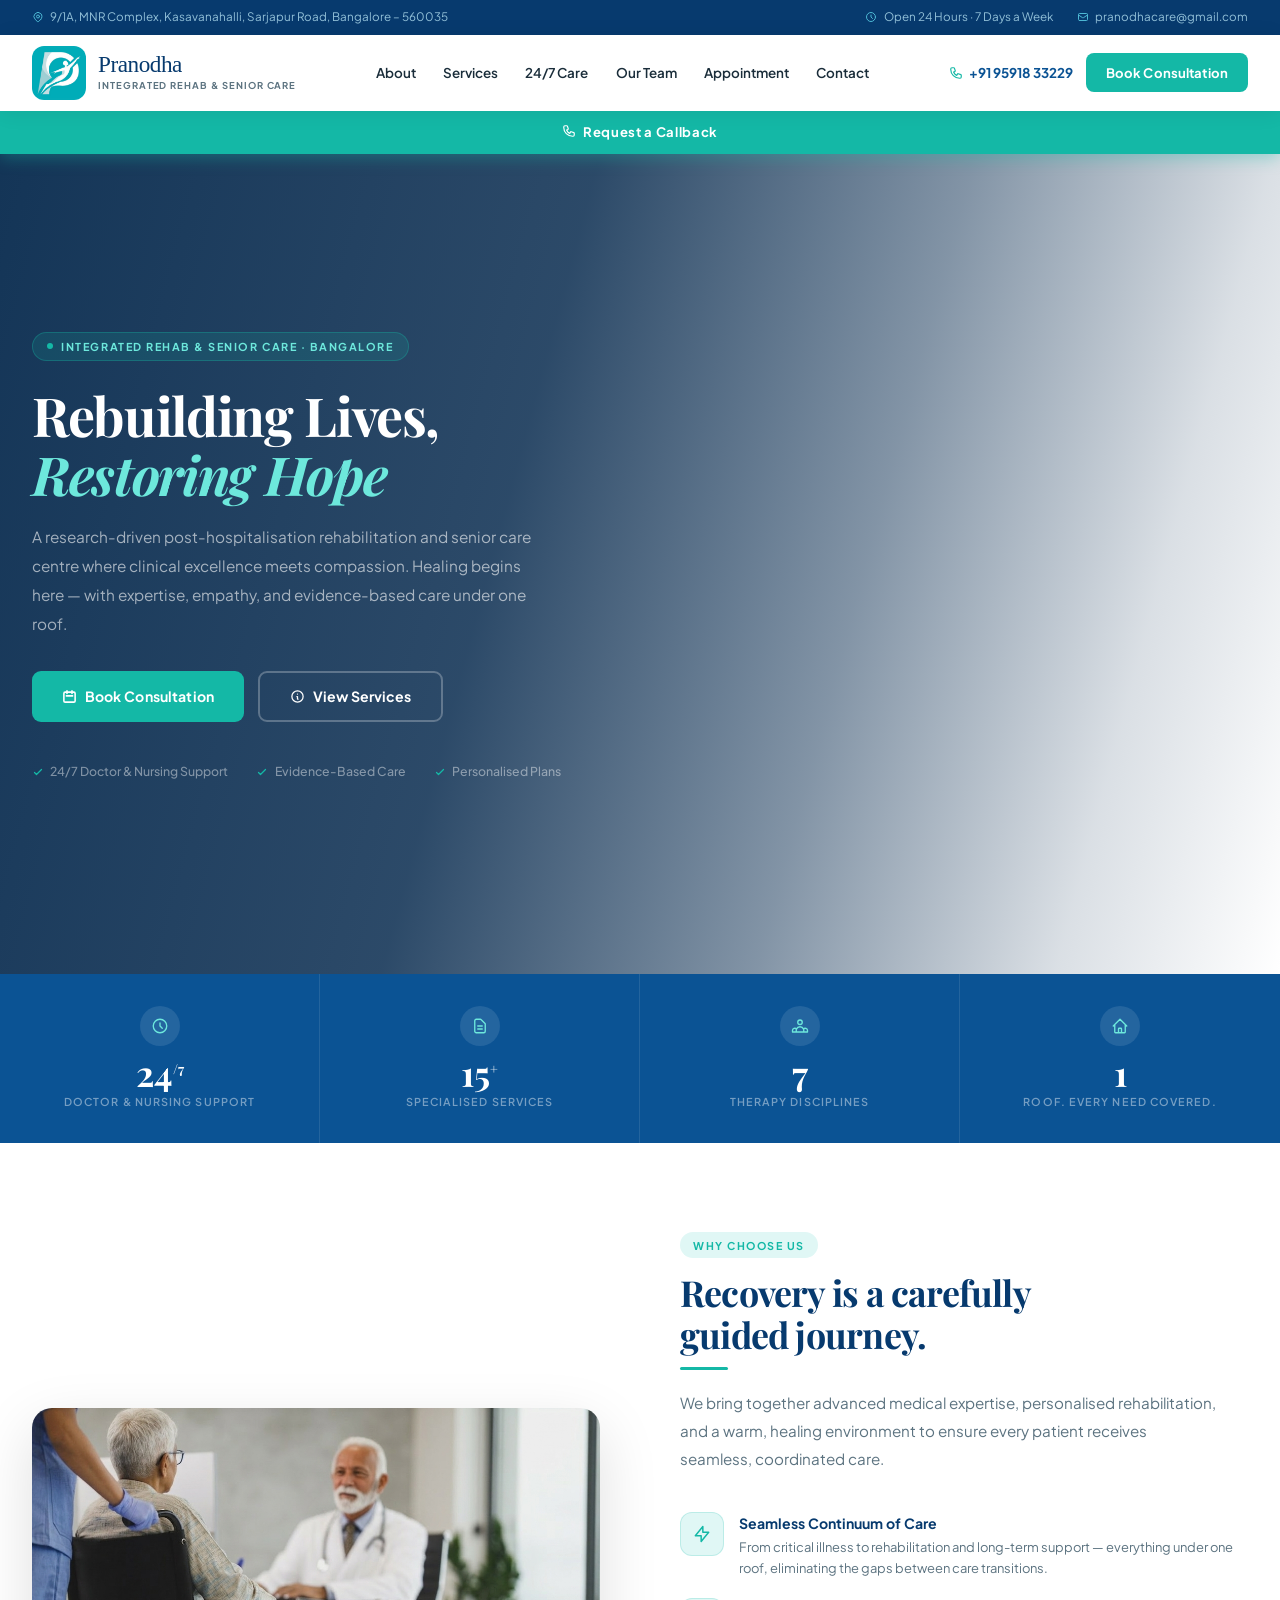
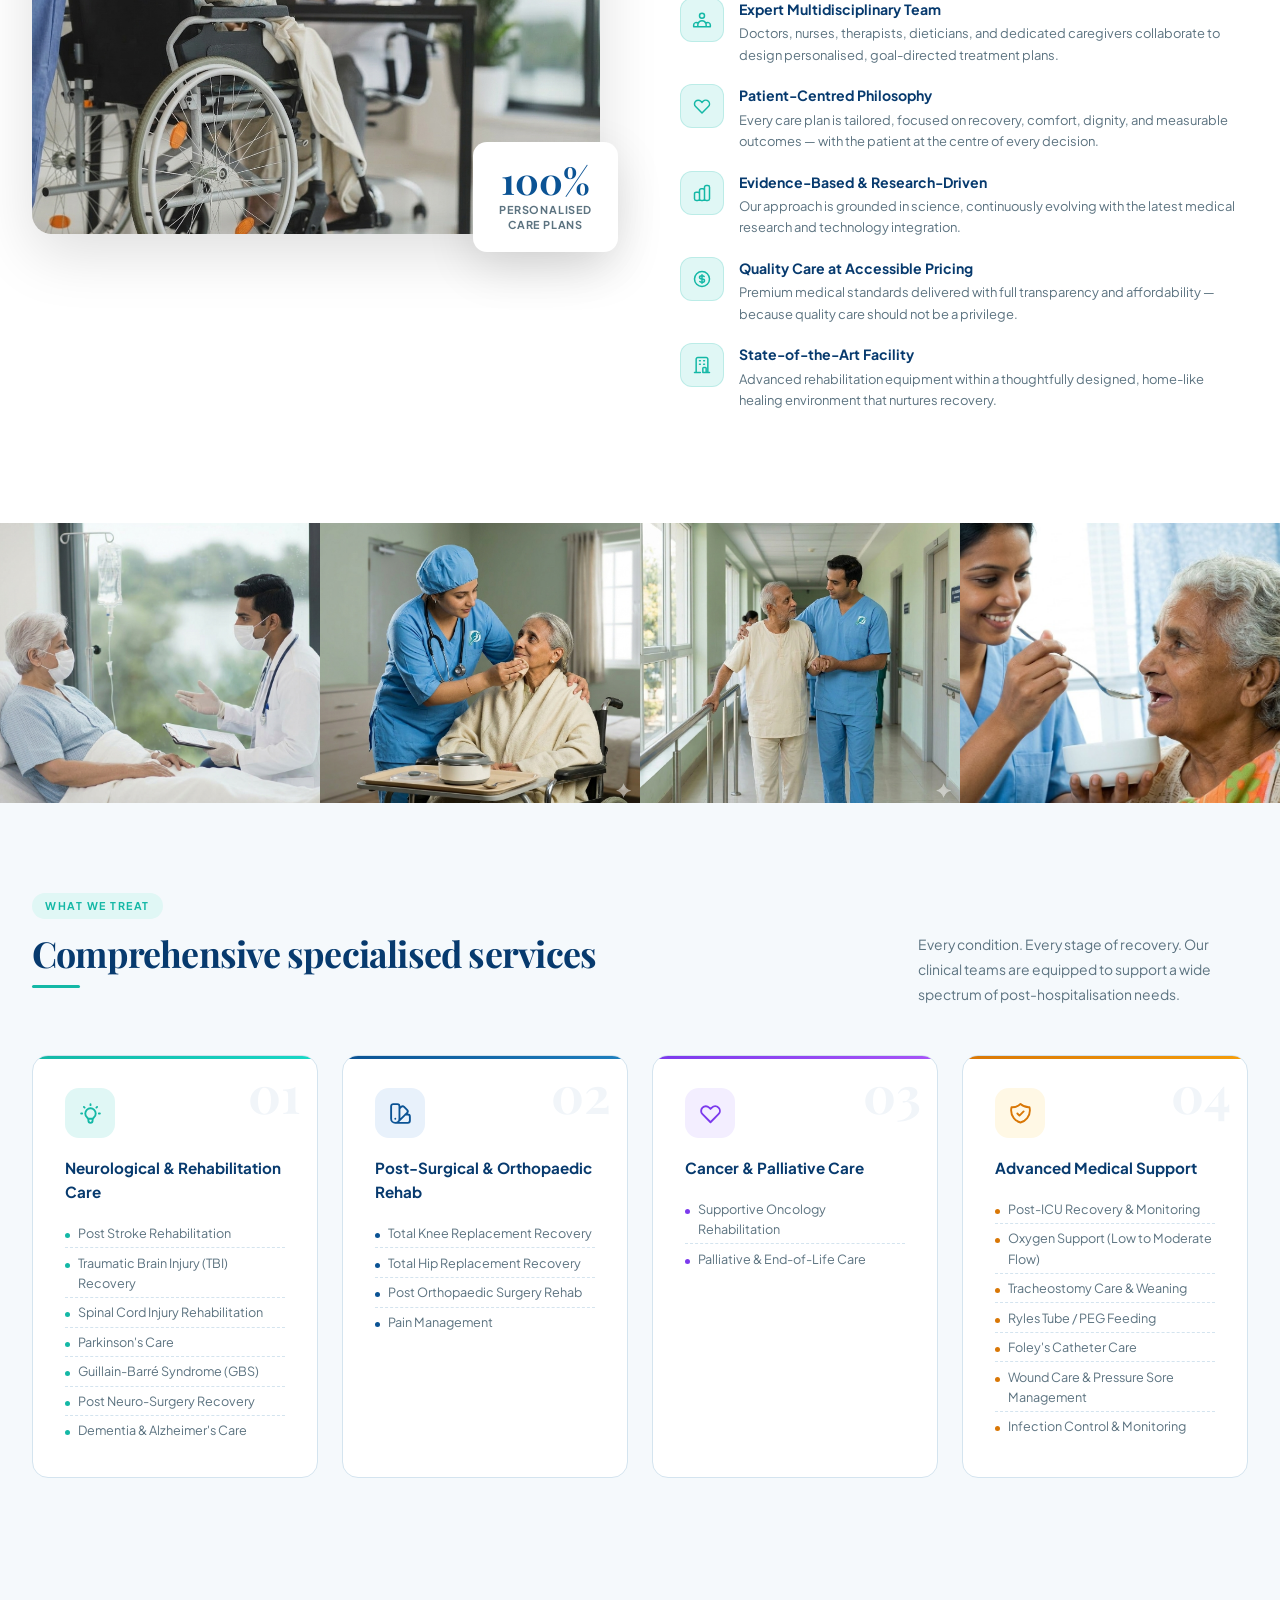
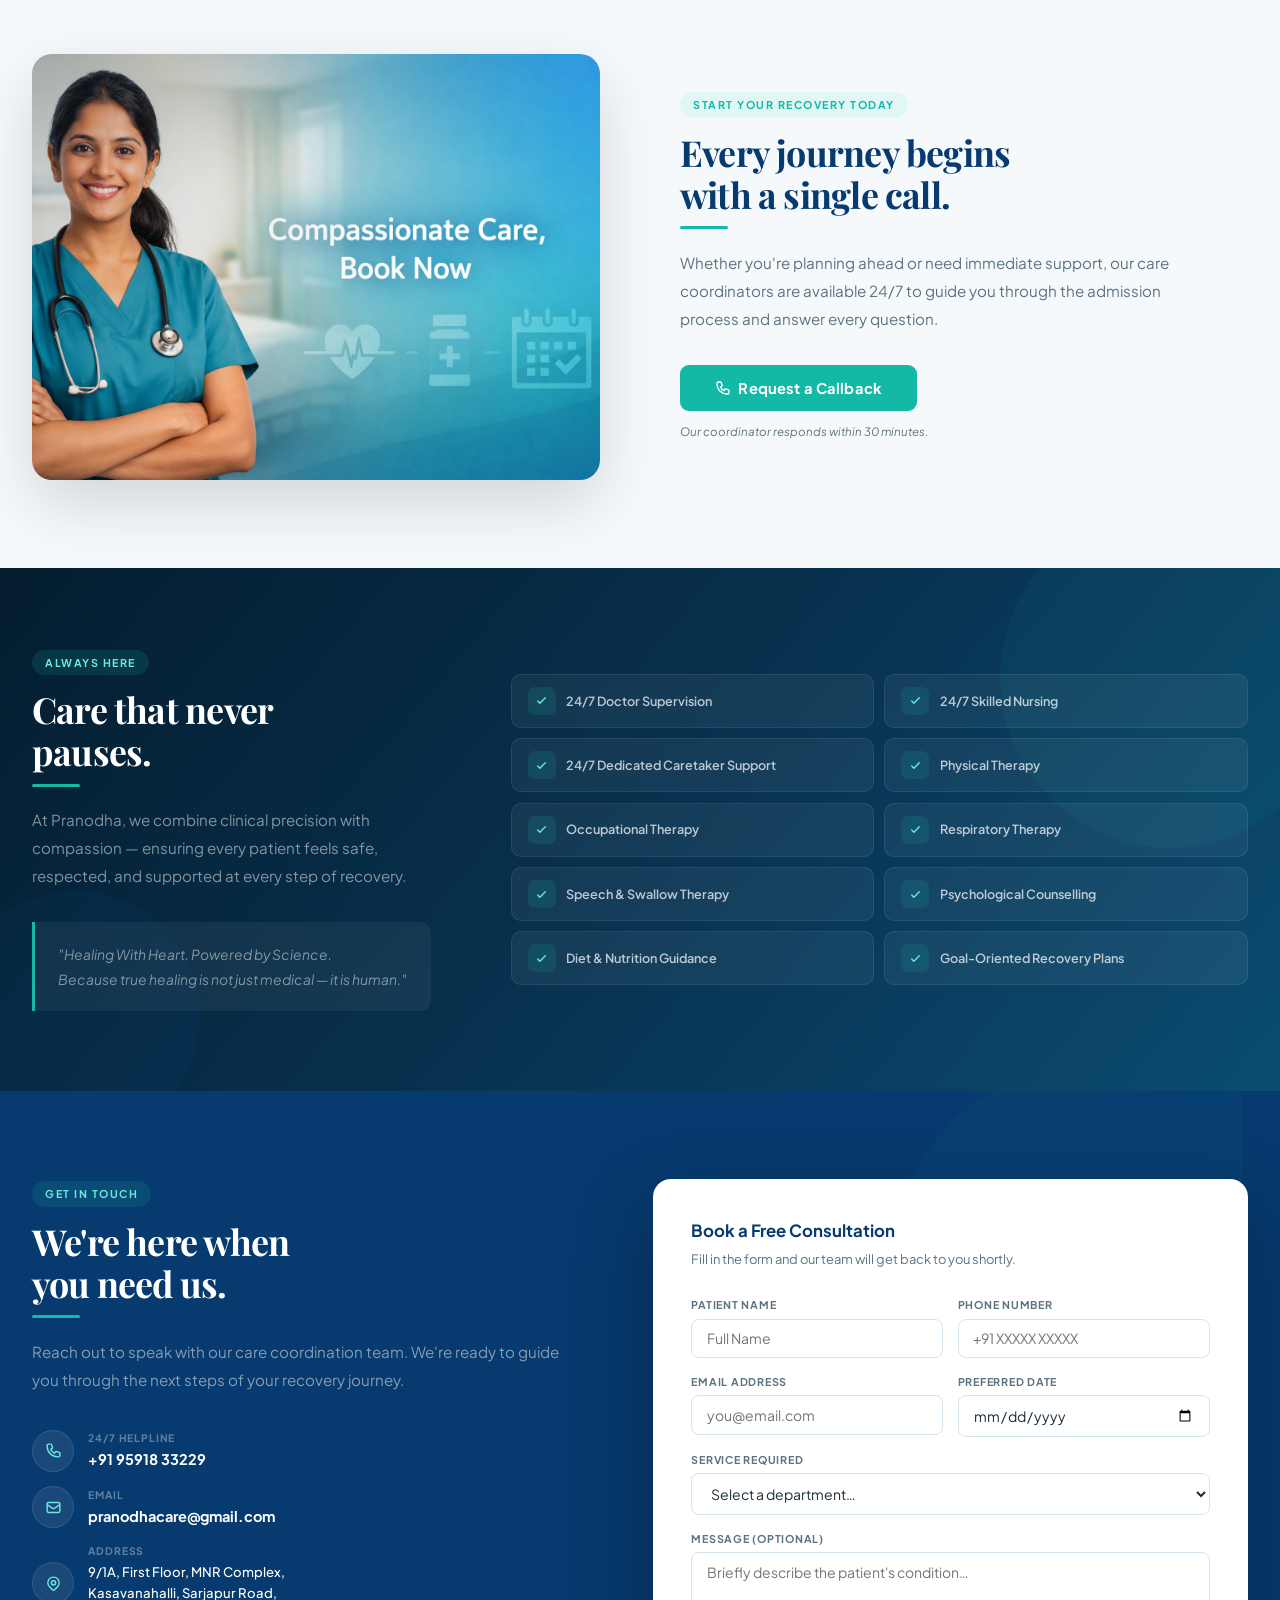
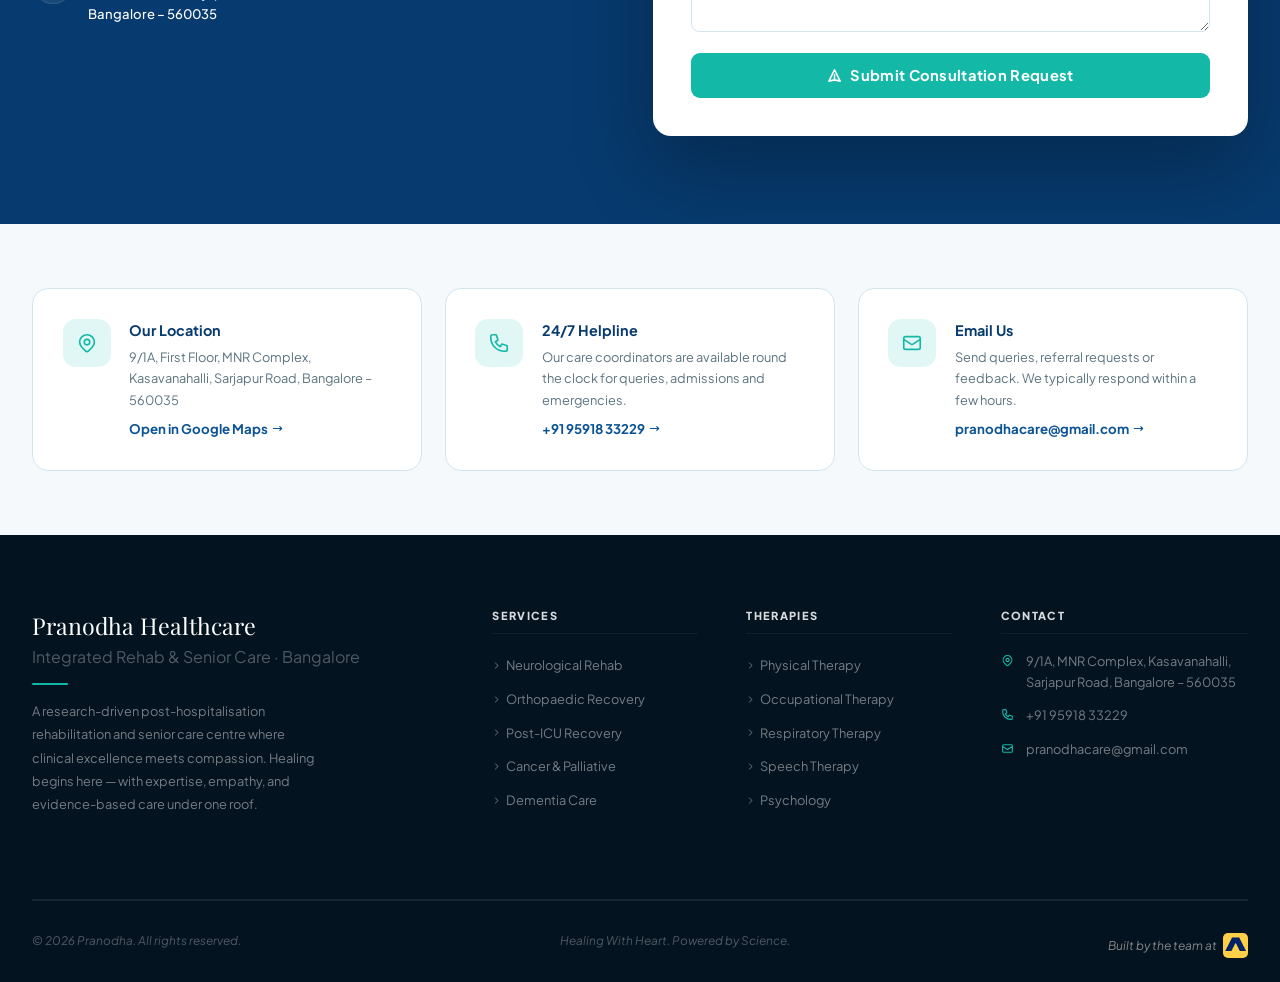
<file: index.html>
<!DOCTYPE html>
<html lang="en">
<head>
<meta charset="UTF-8"/>
<meta name="viewport" content="width=device-width,initial-scale=1.0"/>
<title>Pranodha Healthcare – Rebuilding Lives, Restoring Hope</title>
<link rel="preconnect" href="https://fonts.googleapis.com"/>
<link href="https://fonts.googleapis.com/css2?family=Plus+Jakarta+Sans:wght@300;400;500;600;700;800&family=Playfair+Display:ital,wght@0,600;0,700;1,600;1,700&display=swap" rel="stylesheet"/>
<link rel="stylesheet" href="style.css">
  <link rel="icon" type="image/png" sizes="48x48" href="favicon-48x48.png">
</head>
<body>

<!-- ══ TOP BAR ══════════════════════════════════════ -->
<div class="topbar">
  <div class="tb-inner">
    <div class="tb-left">
      <div class="tb-item">
        <svg fill="none" viewBox="0 0 24 24" stroke="currentColor" stroke-width="2"><path stroke-linecap="round" stroke-linejoin="round" d="M17.657 16.657L13.414 20.9a1.998 1.998 0 01-2.827 0l-4.244-4.243a8 8 0 1111.314 0z"/><path stroke-linecap="round" stroke-linejoin="round" d="M15 11a3 3 0 11-6 0 3 3 0 016 0z"/></svg>
        9/1A, MNR Complex, Kasavanahalli, Sarjapur Road, Bangalore – 560035
      </div>
    </div>
    <div class="tb-right">
      <div class="tb-item">
        <svg fill="none" viewBox="0 0 24 24" stroke="currentColor" stroke-width="2"><path stroke-linecap="round" stroke-linejoin="round" d="M12 8v4l3 3m6-3a9 9 0 11-18 0 9 9 0 0118 0z"/></svg>
        Open 24 Hours · 7 Days a Week
      </div>
      <div class="tb-item">
        <svg fill="none" viewBox="0 0 24 24" stroke="currentColor" stroke-width="2"><path stroke-linecap="round" stroke-linejoin="round" d="M3 8l7.89 5.26a2 2 0 002.22 0L21 8M5 19h14a2 2 0 002-2V7a2 2 0 00-2-2H5a2 2 0 00-2 2v10a2 2 0 002 2z"/></svg>
        <a href="mailto:pranodhacare@gmail.com">pranodhacare@gmail.com</a>
      </div>
    </div>
  </div>
</div>

<!-- ══ NAVBAR ═══════════════════════════════════════ -->
<nav class="navbar">
  <div class="nav-inner">
    <div class="logo">
    <div class="logo-icon">
  <img src="./logo.png" alt="Pranodha Logo" style="width:54px;height:54px;border-radius: 12px;"/>
</div>
      <div>
<div class="logo-name" style="font-family: 'The Seasons', serif;">Pranodha</div>        <div class="logo-sub" >Integrated Rehab &amp; Senior Care</div>
      </div>
    </div>
    <div class="nav-links">
      <a href="#why">About</a>
      <a href="#services">Services</a>
      <a href="#care">24/7 Care</a>
      <a href="#team">Our Team</a>
      <a href="#appointment">Appointment</a>
      <a href="#contact">Contact</a>
    </div>
    <div class="nav-right">
      <div class="nav-tel">
        <svg fill="none" viewBox="0 0 24 24" stroke="currentColor" stroke-width="2"><path stroke-linecap="round" stroke-linejoin="round" d="M3 5a2 2 0 012-2h3.28a1 1 0 01.948.684l1.498 4.493a1 1 0 01-.502 1.21l-2.257 1.13a11.042 11.042 0 005.516 5.516l1.13-2.257a1 1 0 011.21-.502l4.493 1.498a1 1 0 01.684.949V19a2 2 0 01-2 2h-1C9.716 21 3 14.284 3 6V5z"/></svg>
        <a href="tel:+919591833229">+91 95918 33229</a>
      </div>
      <a href="#appointment" class="btn-nav">Book Consultation</a>
    </div>
    <button class="burger" onclick="document.getElementById('mob').classList.toggle('open')" aria-label="Menu">
      <span></span><span></span><span></span>
    </button>
  </div>
  <div class="mob-nav" id="mob">
    <a href="#why">About</a>
    <a href="#services">Services</a>
    <a href="#care">24/7 Care</a>
    <a href="#team">Our Team</a>
    <a href="#appointment">Appointment</a>
    <a href="#contact">Contact</a>
    <a href="tel:+919591833229">📞 +91 95918 33229</a>
  </div>
</nav>

<div class="cb-btn-sticky">
  <button onclick="document.getElementById('cbPopup').classList.toggle('open')">
    <svg fill="none" viewBox="0 0 24 24" stroke="currentColor" stroke-width="2"><path stroke-linecap="round" stroke-linejoin="round" d="M3 5a2 2 0 012-2h3.28a1 1 0 01.948.684l1.498 4.493a1 1 0 01-.502 1.21l-2.257 1.13a11.042 11.042 0 005.516 5.516l1.13-2.257a1 1 0 011.21-.502l4.493 1.498a1 1 0 01.684.949V19a2 2 0 01-2 2h-1C9.716 21 3 14.284 3 6V5z"/></svg>
    Request a Callback
  </button>
</div>

<div class="cb-popup" id="cbPopup">
  <div class="cb-popup-inner">
    <input type="text" placeholder="Your Name"/>
    <input type="tel" placeholder="+91 XXXXX XXXXX"/>
    <select>
      <option value="" disabled selected>Select Service…</option>
      <option>Post-Stroke Rehabilitation</option>
      <option>TBI / Brain Injury Recovery</option>
      <option>Orthopaedic Rehabilitation</option>
      <option>Post-ICU Recovery</option>
      <option>Dementia / Alzheimer's Care</option>
      <option>Palliative &amp; Senior Care</option>
      <option>Other</option>
    </select>
    <button>Get Callback →</button>
    <p class="cb-note-pop">Our coordinator responds within 30 minutes.</p>
  </div>
</div>

<!-- ══ HERO ══════════════════════════════════════════ -->
<section class="hero">
  <div class="hero-bg">
    <!-- <video autoplay muted loop playsinline>
      <source src="./hero1.mp4" type="video/mp4"/>
    </video> -->
    <video id="heroVideo" autoplay muted loop playsinline webkit-playsinline preload="auto">
  <source src="./hero1.mp4" type="video/mp4"/>
</video>

  </div>
  <div class="hero-layout">
    <div>
      <div class="hero-badge"><span class="badge-dot"></span>Integrated Rehab &amp; Senior Care · Bangalore</div>
      <h1>Rebuilding Lives,<br><em>Restoring Hope</em></h1>
      <p class="hero-desc">A research-driven post-hospitalisation rehabilitation and senior care centre where clinical excellence meets compassion. Healing begins here — with expertise, empathy, and evidence-based care under one roof.</p>
      <div class="hero-btns">
        <a href="#appointment" class="btn-teal">
          <svg fill="none" viewBox="0 0 24 24" stroke="currentColor" stroke-width="2.5"><path stroke-linecap="round" stroke-linejoin="round" d="M8 7V3m8 4V3m-9 8h10M5 21h14a2 2 0 002-2V7a2 2 0 00-2-2H5a2 2 0 00-2 2v12a2 2 0 002 2z"/></svg>
          Book Consultation
        </a>
        <a href="#services" class="btn-ghost">
          <svg fill="none" viewBox="0 0 24 24" stroke="currentColor" stroke-width="2"><path stroke-linecap="round" stroke-linejoin="round" d="M13 16h-1v-4h-1m1-4h.01M21 12a9 9 0 11-18 0 9 9 0 0118 0z"/></svg>
          View Services
        </a>
      </div>
      <div class="hero-trust">
        <div class="trust-item"><svg fill="none" viewBox="0 0 24 24" stroke="currentColor" stroke-width="2.5"><path stroke-linecap="round" stroke-linejoin="round" d="M5 13l4 4L19 7"/></svg>24/7 Doctor &amp; Nursing Support</div>
        <div class="trust-item"><svg fill="none" viewBox="0 0 24 24" stroke="currentColor" stroke-width="2.5"><path stroke-linecap="round" stroke-linejoin="round" d="M5 13l4 4L19 7"/></svg>Evidence-Based Care</div>
        <div class="trust-item"><svg fill="none" viewBox="0 0 24 24" stroke="currentColor" stroke-width="2.5"><path stroke-linecap="round" stroke-linejoin="round" d="M5 13l4 4L19 7"/></svg>Personalised Plans</div>
      </div>
    </div>
  </div>
</section>

<!-- ══ STATS ══════════════════════════════════════════ -->
<div class="stats-strip">
  <div class="stats-row">
    <div class="stat-cell">
      <div class="stat-ico"><svg fill="none" viewBox="0 0 24 24" stroke="currentColor" stroke-width="1.8"><path stroke-linecap="round" stroke-linejoin="round" d="M12 8v4l3 3m6-3a9 9 0 11-18 0 9 9 0 0118 0z"/></svg></div>
      <div class="stat-num">24<sup>/7</sup></div>
      <div class="stat-lbl">Doctor &amp; Nursing Support</div>
    </div>
    <div class="stat-cell">
      <div class="stat-ico"><svg fill="none" viewBox="0 0 24 24" stroke="currentColor" stroke-width="1.8"><path stroke-linecap="round" stroke-linejoin="round" d="M9 12h6m-6 4h6m2 5H7a2 2 0 01-2-2V5a2 2 0 012-2h5.586a1 1 0 01.707.293l5.414 5.414a1 1 0 01.293.707V19a2 2 0 01-2 2z"/></svg></div>
      <div class="stat-num">15<sup>+</sup></div>
      <div class="stat-lbl">Specialised Services</div>
    </div>
    <div class="stat-cell">
      <div class="stat-ico"><svg fill="none" viewBox="0 0 24 24" stroke="currentColor" stroke-width="1.8"><path stroke-linecap="round" stroke-linejoin="round" d="M17 20h5v-2a3 3 0 00-5.356-1.857M17 20H7m10 0v-2c0-.656-.126-1.283-.356-1.857M7 20H2v-2a3 3 0 015.356-1.857M7 20v-2c0-.656.126-1.283.356-1.857m0 0a5.002 5.002 0 019.288 0M15 7a3 3 0 11-6 0 3 3 0 016 0z"/></svg></div>
      <div class="stat-num">7</div>
      <div class="stat-lbl">Therapy Disciplines</div>
    </div>
    <div class="stat-cell">
      <div class="stat-ico"><svg fill="none" viewBox="0 0 24 24" stroke="currentColor" stroke-width="1.8"><path stroke-linecap="round" stroke-linejoin="round" d="M3 12l2-2m0 0l7-7 7 7M5 10v10a1 1 0 001 1h3m10-11l2 2m-2-2v10a1 1 0 01-1 1h-3m-6 0a1 1 0 001-1v-4a1 1 0 011-1h2a1 1 0 011 1v4a1 1 0 001 1m-6 0h6"/></svg></div>
      <div class="stat-num">1</div>
      <div class="stat-lbl">Roof. Every Need Covered.</div>
    </div>
  </div>
</div>

<!-- ══ WHY PRANODHA ══════════════════════════════════ -->
<section class="sec" id="why" style="padding-bottom:7rem">
  <div class="sw">
    <div class="about-grid">
      <div class="about-photo-block">
        <!-- <div class="about-badge-tl">
          <svg fill="none" viewBox="0 0 24 24" stroke="currentColor" stroke-width="2"><path stroke-linecap="round" stroke-linejoin="round" d="M9 12l2 2 4-4m5.618-4.016A11.955 11.955 0 0112 2.944a11.955 11.955 0 01-8.618 3.04A12.02 12.02 0 003 9c0 5.591 3.824 10.29 9 11.622 5.176-1.332 9-6.03 9-11.622 0-1.042-.133-2.052-.382-3.016z"/></svg>
          <span>Evidence-Based<br>Standards</span>
        </div> -->
        <div class="about-photo-main">
          <img src="./wp.png" alt="Caregiver with elderly patient in rehabilitation"/>
        </div>
        <div class="about-badge-br">
          <div class="big">100%</div>
          <div class="sm">Personalised<br>Care Plans</div>
        </div>
      </div>
      <div>
        <span class="pill">Why Choose Us</span>
        <h2 class="sec-title">Recovery is a carefully<br>guided journey.</h2>
        <div class="underbar"></div>
        <p class="sec-lead">We bring together advanced medical expertise, personalised rehabilitation, and a warm, healing environment to ensure every patient receives seamless, coordinated care.</p>
        <div class="feats">
          <div class="feat">
            <div class="feat-ico"><svg fill="none" viewBox="0 0 24 24" stroke="currentColor" stroke-width="1.8"><path stroke-linecap="round" stroke-linejoin="round" d="M13 10V3L4 14h7v7l9-11h-7z"/></svg></div>
            <div><h4>Seamless Continuum of Care</h4><p>From critical illness to rehabilitation and long-term support — everything under one roof, eliminating the gaps between care transitions.</p></div>
          </div>
          <div class="feat">
            <div class="feat-ico"><svg fill="none" viewBox="0 0 24 24" stroke="currentColor" stroke-width="1.8"><path stroke-linecap="round" stroke-linejoin="round" d="M17 20h5v-2a3 3 0 00-5.356-1.857M17 20H7m10 0v-2c0-.656-.126-1.283-.356-1.857M7 20H2v-2a3 3 0 015.356-1.857M7 20v-2c0-.656.126-1.283.356-1.857m0 0a5.002 5.002 0 019.288 0M15 7a3 3 0 11-6 0 3 3 0 016 0z"/></svg></div>
            <div><h4>Expert Multidisciplinary Team</h4><p>Doctors, nurses, therapists, dieticians, and dedicated caregivers collaborate to design personalised, goal-directed treatment plans.</p></div>
          </div>
          <div class="feat">
            <div class="feat-ico"><svg fill="none" viewBox="0 0 24 24" stroke="currentColor" stroke-width="1.8"><path stroke-linecap="round" stroke-linejoin="round" d="M4.318 6.318a4.5 4.5 0 000 6.364L12 20.364l7.682-7.682a4.5 4.5 0 00-6.364-6.364L12 7.636l-1.318-1.318a4.5 4.5 0 00-6.364 0z"/></svg></div>
            <div><h4>Patient-Centred Philosophy</h4><p>Every care plan is tailored, focused on recovery, comfort, dignity, and measurable outcomes — with the patient at the centre of every decision.</p></div>
          </div>
          <div class="feat">
            <div class="feat-ico"><svg fill="none" viewBox="0 0 24 24" stroke="currentColor" stroke-width="1.8"><path stroke-linecap="round" stroke-linejoin="round" d="M9 19v-6a2 2 0 00-2-2H5a2 2 0 00-2 2v6a2 2 0 002 2h2a2 2 0 002-2zm0 0V9a2 2 0 012-2h2a2 2 0 012 2v10m-6 0a2 2 0 002 2h2a2 2 0 002-2m0 0V5a2 2 0 012-2h2a2 2 0 012 2v14a2 2 0 01-2 2h-2a2 2 0 01-2-2z"/></svg></div>
            <div><h4>Evidence-Based &amp; Research-Driven</h4><p>Our approach is grounded in science, continuously evolving with the latest medical research and technology integration.</p></div>
          </div>
          <div class="feat">
            <div class="feat-ico"><svg fill="none" viewBox="0 0 24 24" stroke="currentColor" stroke-width="1.8"><path stroke-linecap="round" stroke-linejoin="round" d="M12 8c-1.657 0-3 .895-3 2s1.343 2 3 2 3 .895 3 2-1.343 2-3 2m0-8c1.11 0 2.08.402 2.599 1M12 8V7m0 1v8m0 0v1m0-1c-1.11 0-2.08-.402-2.599-1M21 12a9 9 0 11-18 0 9 9 0 0118 0z"/></svg></div>
            <div><h4>Quality Care at Accessible Pricing</h4><p>Premium medical standards delivered with full transparency and affordability — because quality care should not be a privilege.</p></div>
          </div>
          <div class="feat">
            <div class="feat-ico"><svg fill="none" viewBox="0 0 24 24" stroke="currentColor" stroke-width="1.8"><path stroke-linecap="round" stroke-linejoin="round" d="M19 21V5a2 2 0 00-2-2H7a2 2 0 00-2 2v16m14 0h2m-2 0h-5m-9 0H3m2 0h5M9 7h1m-1 4h1m4-4h1m-1 4h1m-2 10v-5a1 1 0 011-1h2a1 1 0 011 1v5m-4 0h4"/></svg></div>
            <div><h4>State-of-the-Art Facility</h4><p>Advanced rehabilitation equipment within a thoughtfully designed, home-like healing environment that nurtures recovery.</p></div>
          </div>
        </div>
      </div>
    </div>
  </div>
</section>


<!-- ══ GALLERY STRIP ════════════════════════════════ -->
<div class="gallery-strip">
  <div class="gallery-row">
    <div class="gallery-cell">
      <img src="./6.png" alt="Physiotherapy gait training session"/>
      <span class="gallery-label">Physical Therapy</span>
    </div>
    <div class="gallery-cell">
      <img src="./7.png" alt="Compassionate bedside nursing care"/>
      <span class="gallery-label">24 / 7 Nursing</span>
    </div>
    <div class="gallery-cell">
      <img src="./8.png" alt="Occupational therapy upper limb rehabilitation"/>
      <span class="gallery-label">Occupational Therapy</span>
    </div>
    <div class="gallery-cell">
      <img src="./9.jpeg" alt="Doctor consulting with elderly patient"/>
      <span class="gallery-label">Senior Care</span>
    </div>
  </div>
</div>

<!-- ══ SERVICES ══════════════════════════════════════ -->
<section class="sec svc-bg" id="services">
  <div class="sw">
    <div class="svc-hdr">
      <div>
        <span class="pill">What We Treat</span>
        <h2 class="sec-title">Comprehensive specialised services</h2>
        <div class="underbar"></div>
      </div>
      <p style="font-size:.87rem;color:var(--mu);max-width:330px;line-height:1.78">Every condition. Every stage of recovery. Our clinical teams are equipped to support a wide spectrum of post-hospitalisation needs.</p>
    </div>
    <div class="svc-grid">

      <div class="svc-card cv1">
        <div class="svc-top-bar"></div>
        <span class="svc-bg-num">01</span>
        <div class="svc-ico cv1">
          <svg fill="none" viewBox="0 0 24 24" stroke="currentColor" stroke-width="1.8"><path stroke-linecap="round" stroke-linejoin="round" d="M9.663 17h4.673M12 3v1m6.364 1.636l-.707.707M21 12h-1M4 12H3m3.343-5.657l-.707-.707m2.828 9.9a5 5 0 117.072 0l-.548.547A3.374 3.374 0 0014 18.469V19a2 2 0 11-4 0v-.531c0-.895-.356-1.754-.988-2.386l-.548-.547z"/></svg>
        </div>
        <h3>Neurological &amp; Rehabilitation Care</h3>
        <ul class="svc-list">
          <li>Post Stroke Rehabilitation</li>
          <li>Traumatic Brain Injury (TBI) Recovery</li>
          <li>Spinal Cord Injury Rehabilitation</li>
          <li>Parkinson's Care</li>
          <li>Guillain-Barré Syndrome (GBS)</li>
          <li>Post Neuro-Surgery Recovery</li>
          <li>Dementia &amp; Alzheimer's Care</li>
        </ul>
      </div>

      <div class="svc-card cv2">
        <div class="svc-top-bar"></div>
        <span class="svc-bg-num">02</span>
        <div class="svc-ico cv2">
          <svg fill="none" viewBox="0 0 24 24" stroke="currentColor" stroke-width="1.8"><path stroke-linecap="round" stroke-linejoin="round" d="M7 21a4 4 0 01-4-4V5a2 2 0 012-2h4a2 2 0 012 2v12a4 4 0 01-4 4zm0 0h12a2 2 0 002-2v-4a2 2 0 00-2-2h-2.343M11 7.343l1.657-1.657a2 2 0 012.828 0l2.829 2.829a2 2 0 010 2.828l-8.486 8.485M7 17h.01"/></svg>
        </div>
        <h3>Post-Surgical &amp; Orthopaedic Rehab</h3>
        <ul class="svc-list">
          <li>Total Knee Replacement Recovery</li>
          <li>Total Hip Replacement Recovery</li>
          <li>Post Orthopaedic Surgery Rehab</li>
          <li>Pain Management</li>
        </ul>
      </div>

      <div class="svc-card cv3">
        <div class="svc-top-bar"></div>
        <span class="svc-bg-num">03</span>
        <div class="svc-ico cv3">
          <svg fill="none" viewBox="0 0 24 24" stroke="currentColor" stroke-width="1.8"><path stroke-linecap="round" stroke-linejoin="round" d="M4.318 6.318a4.5 4.5 0 000 6.364L12 20.364l7.682-7.682a4.5 4.5 0 00-6.364-6.364L12 7.636l-1.318-1.318a4.5 4.5 0 00-6.364 0z"/></svg>
        </div>
        <h3>Cancer &amp; Palliative Care</h3>
        <ul class="svc-list">
          <li>Supportive Oncology Rehabilitation</li>
          <li>Palliative &amp; End-of-Life Care</li>
        </ul>
      </div>

      <div class="svc-card cv4">
        <div class="svc-top-bar"></div>
        <span class="svc-bg-num">04</span>
        <div class="svc-ico cv4">
          <svg fill="none" viewBox="0 0 24 24" stroke="currentColor" stroke-width="1.8"><path stroke-linecap="round" stroke-linejoin="round" d="M9 12l2 2 4-4m5.618-4.016A11.955 11.955 0 0112 2.944a11.955 11.955 0 01-8.618 3.04A12.02 12.02 0 003 9c0 5.591 3.824 10.29 9 11.622 5.176-1.332 9-6.03 9-11.622 0-1.042-.133-2.052-.382-3.016z"/></svg>
        </div>
        <h3>Advanced Medical Support</h3>
        <ul class="svc-list">
          <li>Post-ICU Recovery &amp; Monitoring</li>
          <li>Oxygen Support (Low to Moderate Flow)</li>
          <li>Tracheostomy Care &amp; Weaning</li>
          <li>Ryles Tube / PEG Feeding</li>
          <li>Foley's Catheter Care</li>
          <li>Wound Care &amp; Pressure Sore Management</li>
          <li>Infection Control &amp; Monitoring</li>
        </ul>
      </div>

    </div>
  </div>
</section>

<!-- ══ PHOTO CTA SECTION ══════════════════════════════ -->
<section class="photo-cta-sec">
  <div class="photo-cta-inner">
    <div class="photo-cta-img">
      <img src="./ccb.png" alt="Compassionate rehabilitation care at Pranodha"/>
      <div class="photo-cta-overlay"></div>
    </div>
    <div class="photo-cta-content">
      <span class="pill">Start Your Recovery Today</span>
      <h2 class="sec-title">Every journey begins<br>with a single call.</h2>
      <div class="underbar"></div>
      <p class="sec-lead">Whether you're planning ahead or need immediate support, our care coordinators are available 24/7 to guide you through the admission process and answer every question.</p>
      <button class="btn-teal photo-cta-btn" onclick="document.getElementById('cbPopup').classList.toggle('open')">
        <svg fill="none" viewBox="0 0 24 24" stroke="currentColor" stroke-width="2"><path stroke-linecap="round" stroke-linejoin="round" d="M3 5a2 2 0 012-2h3.28a1 1 0 01.948.684l1.498 4.493a1 1 0 01-.502 1.21l-2.257 1.13a11.042 11.042 0 005.516 5.516l1.13-2.257a1 1 0 011.21-.502l4.493 1.498a1 1 0 01.684.949V19a2 2 0 01-2 2h-1C9.716 21 3 14.284 3 6V5z"/></svg>
        Request a Callback
      </button>
      <p class="photo-cta-note">Our coordinator responds within 30 minutes.</p>
    </div>
  </div>
</section>

<!-- ══ 24/7 CARE ══════════════════════════════════════ -->
<section class="care-section" id="care">
  <div class="care-grid">
    <div class="care-left">
      <span class="pill">Always Here</span>
      <h2 class="sec-title">Care that never<br>pauses.</h2>
      <div class="underbar"></div>
      <p class="sec-lead">At Pranodha, we combine clinical precision with compassion — ensuring every patient feels safe, respected, and supported at every step of recovery.</p>
      <div class="care-quote">
        <p>"Healing With Heart. Powered by Science.<br>Because true healing is not just medical — it is human."</p>
      </div>
    </div>
    <div class="chips">
      <div class="chip"><div class="chip-ico"><svg fill="none" viewBox="0 0 24 24" stroke="currentColor" stroke-width="2.5"><path stroke-linecap="round" stroke-linejoin="round" d="M5 13l4 4L19 7"/></svg></div><span>24/7 Doctor Supervision</span></div>
      <div class="chip"><div class="chip-ico"><svg fill="none" viewBox="0 0 24 24" stroke="currentColor" stroke-width="2.5"><path stroke-linecap="round" stroke-linejoin="round" d="M5 13l4 4L19 7"/></svg></div><span>24/7 Skilled Nursing</span></div>
      <div class="chip"><div class="chip-ico"><svg fill="none" viewBox="0 0 24 24" stroke="currentColor" stroke-width="2.5"><path stroke-linecap="round" stroke-linejoin="round" d="M5 13l4 4L19 7"/></svg></div><span>24/7 Dedicated Caretaker Support</span></div>
      <div class="chip"><div class="chip-ico"><svg fill="none" viewBox="0 0 24 24" stroke="currentColor" stroke-width="2.5"><path stroke-linecap="round" stroke-linejoin="round" d="M5 13l4 4L19 7"/></svg></div><span>Physical Therapy</span></div>
      <div class="chip"><div class="chip-ico"><svg fill="none" viewBox="0 0 24 24" stroke="currentColor" stroke-width="2.5"><path stroke-linecap="round" stroke-linejoin="round" d="M5 13l4 4L19 7"/></svg></div><span>Occupational Therapy</span></div>
      <div class="chip"><div class="chip-ico"><svg fill="none" viewBox="0 0 24 24" stroke="currentColor" stroke-width="2.5"><path stroke-linecap="round" stroke-linejoin="round" d="M5 13l4 4L19 7"/></svg></div><span>Respiratory Therapy</span></div>
      <div class="chip"><div class="chip-ico"><svg fill="none" viewBox="0 0 24 24" stroke="currentColor" stroke-width="2.5"><path stroke-linecap="round" stroke-linejoin="round" d="M5 13l4 4L19 7"/></svg></div><span>Speech &amp; Swallow Therapy</span></div>
      <div class="chip"><div class="chip-ico"><svg fill="none" viewBox="0 0 24 24" stroke="currentColor" stroke-width="2.5"><path stroke-linecap="round" stroke-linejoin="round" d="M5 13l4 4L19 7"/></svg></div><span>Psychological Counselling</span></div>
      <div class="chip"><div class="chip-ico"><svg fill="none" viewBox="0 0 24 24" stroke="currentColor" stroke-width="2.5"><path stroke-linecap="round" stroke-linejoin="round" d="M5 13l4 4L19 7"/></svg></div><span>Diet &amp; Nutrition Guidance</span></div>
      <div class="chip"><div class="chip-ico"><svg fill="none" viewBox="0 0 24 24" stroke="currentColor" stroke-width="2.5"><path stroke-linecap="round" stroke-linejoin="round" d="M5 13l4 4L19 7"/></svg></div><span>Goal-Oriented Recovery Plans</span></div>
    </div>
  </div>
</section>

<!-- ══ APPOINTMENT ════════════════════════════════════ -->
<section class="appt-sec" id="appointment">
  <div class="appt-grid">
    <div class="appt-left">
      <span class="pill">Get In Touch</span>
      <h2 class="sec-title">We're here when<br>you need us.</h2>
      <div class="underbar"></div>
      <p class="sec-lead">Reach out to speak with our care coordination team. We're ready to guide you through the next steps of your recovery journey.</p>
      <div class="appt-cts">
        <div class="appt-ct">
          <div class="appt-ico"><svg fill="none" viewBox="0 0 24 24" stroke="currentColor" stroke-width="2"><path stroke-linecap="round" stroke-linejoin="round" d="M3 5a2 2 0 012-2h3.28a1 1 0 01.948.684l1.498 4.493a1 1 0 01-.502 1.21l-2.257 1.13a11.042 11.042 0 005.516 5.516l1.13-2.257a1 1 0 011.21-.502l4.493 1.498a1 1 0 01.684.949V19a2 2 0 01-2 2h-1C9.716 21 3 14.284 3 6V5z"/></svg></div>
          <div><div class="appt-lbl">24/7 Helpline</div><div class="appt-val"><a href="tel:+919591833229">+91 95918 33229</a></div></div>
        </div>
        <div class="appt-ct">
          <div class="appt-ico"><svg fill="none" viewBox="0 0 24 24" stroke="currentColor" stroke-width="2"><path stroke-linecap="round" stroke-linejoin="round" d="M3 8l7.89 5.26a2 2 0 002.22 0L21 8M5 19h14a2 2 0 002-2V7a2 2 0 00-2-2H5a2 2 0 00-2 2v10a2 2 0 002 2z"/></svg></div>
          <div><div class="appt-lbl">Email</div><div class="appt-val"><a href="mailto:pranodhacare@gmail.com">pranodhacare@gmail.com</a></div></div>
        </div>
        <div class="appt-ct">
          <div class="appt-ico"><svg fill="none" viewBox="0 0 24 24" stroke="currentColor" stroke-width="2"><path stroke-linecap="round" stroke-linejoin="round" d="M17.657 16.657L13.414 20.9a1.998 1.998 0 01-2.827 0l-4.244-4.243a8 8 0 1111.314 0z"/><path stroke-linecap="round" stroke-linejoin="round" d="M15 11a3 3 0 11-6 0 3 3 0 016 0z"/></svg></div>
          <div><div class="appt-lbl">Address</div><div class="appt-val" style="font-size:.82rem;font-weight:500">9/1A, First Floor, MNR Complex,<br>Kasavanahalli, Sarjapur Road,<br>Bangalore – 560035</div></div>
        </div>
      </div>
    </div>
    <div class="appt-form-card">
      <h3>Book a Free Consultation</h3>
      <p class="sub">Fill in the form and our team will get back to you shortly.</p>
      <div class="frow">
        <div class="fg"><label>Patient Name</label><input type="text" placeholder="Full Name"/></div>
        <div class="fg"><label>Phone Number</label><input type="tel" placeholder="+91 XXXXX XXXXX"/></div>
      </div>
      <div class="frow">
        <div class="fg"><label>Email Address</label><input type="email" placeholder="you@email.com"/></div>
        <div class="fg"><label>Preferred Date</label><input type="date"/></div>
      </div>
      <div class="frow full">
        <div class="fg"><label>Service Required</label>
          <select>
            <option value="" disabled selected>Select a department…</option>
            <option>Post-Stroke Rehabilitation</option>
            <option>TBI / Brain Injury Recovery</option>
            <option>Orthopaedic Rehabilitation</option>
            <option>Post-ICU Recovery</option>
            <option>Dementia / Alzheimer's Care</option>
            <option>Palliative &amp; Senior Care</option>
            <option>Other</option>
          </select>
        </div>
      </div>
      <div class="frow full">
        <div class="fg"><label>Message (Optional)</label><textarea placeholder="Briefly describe the patient's condition…"></textarea></div>
      </div>
      <button class="form-btn">
        <svg fill="none" viewBox="0 0 24 24" stroke="currentColor" stroke-width="2.5"><path stroke-linecap="round" stroke-linejoin="round" d="M12 19l9 2-9-18-9 18 9-2zm0 0v-8"/></svg>
        Submit Consultation Request
      </button>
    </div>
  </div>
</section>

<!-- ══ CONTACT CARDS ══════════════════════════════════ -->
<section class="ctc-sec" id="contact">
  <div class="ctc-grid">
    <div class="ctc">
      <div class="ctc-ico"><svg fill="none" viewBox="0 0 24 24" stroke="currentColor" stroke-width="1.8"><path stroke-linecap="round" stroke-linejoin="round" d="M17.657 16.657L13.414 20.9a1.998 1.998 0 01-2.827 0l-4.244-4.243a8 8 0 1111.314 0z"/><path stroke-linecap="round" stroke-linejoin="round" d="M15 11a3 3 0 11-6 0 3 3 0 016 0z"/></svg></div>
      <div>
        <h4>Our Location</h4>
        <p>9/1A, First Floor, MNR Complex, Kasavanahalli, Sarjapur Road, Bangalore – 560035</p>
        <a class="ctc-link" href="https://maps.google.com/?q=Kasavanahalli+Sarjapur+Road+Bangalore" target="_blank" rel="noopener">Open in Google Maps <svg fill="none" viewBox="0 0 24 24" stroke="currentColor" stroke-width="2.5"><path stroke-linecap="round" stroke-linejoin="round" d="M17 8l4 4m0 0l-4 4m4-4H3"/></svg></a>
      </div>
    </div>
    <div class="ctc">
      <div class="ctc-ico"><svg fill="none" viewBox="0 0 24 24" stroke="currentColor" stroke-width="1.8"><path stroke-linecap="round" stroke-linejoin="round" d="M3 5a2 2 0 012-2h3.28a1 1 0 01.948.684l1.498 4.493a1 1 0 01-.502 1.21l-2.257 1.13a11.042 11.042 0 005.516 5.516l1.13-2.257a1 1 0 011.21-.502l4.493 1.498a1 1 0 01.684.949V19a2 2 0 01-2 2h-1C9.716 21 3 14.284 3 6V5z"/></svg></div>
      <div>
        <h4>24/7 Helpline</h4>
        <p>Our care coordinators are available round the clock for queries, admissions and emergencies.</p>
        <a class="ctc-link" href="tel:+919591833229">+91 95918 33229 <svg fill="none" viewBox="0 0 24 24" stroke="currentColor" stroke-width="2.5"><path stroke-linecap="round" stroke-linejoin="round" d="M17 8l4 4m0 0l-4 4m4-4H3"/></svg></a>
      </div>
    </div>
    <div class="ctc">
      <div class="ctc-ico"><svg fill="none" viewBox="0 0 24 24" stroke="currentColor" stroke-width="1.8"><path stroke-linecap="round" stroke-linejoin="round" d="M3 8l7.89 5.26a2 2 0 002.22 0L21 8M5 19h14a2 2 0 002-2V7a2 2 0 00-2-2H5a2 2 0 00-2 2v10a2 2 0 002 2z"/></svg></div>
      <div>
        <h4>Email Us</h4>
        <p>Send queries, referral requests or feedback. We typically respond within a few hours.</p>
        <a class="ctc-link" href="mailto:pranodhacare@gmail.com">pranodhacare@gmail.com <svg fill="none" viewBox="0 0 24 24" stroke="currentColor" stroke-width="2.5"><path stroke-linecap="round" stroke-linejoin="round" d="M17 8l4 4m0 0l-4 4m4-4H3"/></svg></a>
      </div>
    </div>
  </div>
</section>

<!-- ══ FOOTER ═════════════════════════════════════════ -->
<footer>
  <div class="foot-grid">
    <div>
      <div class="foot-name">Pranodha Healthcare</div>
      <div class="foot-tag">Integrated Rehab &amp; Senior Care · Bangalore</div>
      <div class="foot-bar"></div>
      <p class="foot-desc">A research-driven post-hospitalisation rehabilitation and senior care centre where clinical excellence meets compassion. Healing begins here — with expertise, empathy, and evidence-based care under one roof.</p>
    </div>
    <div class="fc">
      <h5>Services</h5>
      <ul>
        <li><a href="#services"><svg fill="none" viewBox="0 0 24 24" stroke="currentColor" stroke-width="2.5"><path stroke-linecap="round" stroke-linejoin="round" d="M9 5l7 7-7 7"/></svg>Neurological Rehab</a></li>
        <li><a href="#services"><svg fill="none" viewBox="0 0 24 24" stroke="currentColor" stroke-width="2.5"><path stroke-linecap="round" stroke-linejoin="round" d="M9 5l7 7-7 7"/></svg>Orthopaedic Recovery</a></li>
        <li><a href="#services"><svg fill="none" viewBox="0 0 24 24" stroke="currentColor" stroke-width="2.5"><path stroke-linecap="round" stroke-linejoin="round" d="M9 5l7 7-7 7"/></svg>Post-ICU Recovery</a></li>
        <li><a href="#services"><svg fill="none" viewBox="0 0 24 24" stroke="currentColor" stroke-width="2.5"><path stroke-linecap="round" stroke-linejoin="round" d="M9 5l7 7-7 7"/></svg>Cancer &amp; Palliative</a></li>
        <li><a href="#services"><svg fill="none" viewBox="0 0 24 24" stroke="currentColor" stroke-width="2.5"><path stroke-linecap="round" stroke-linejoin="round" d="M9 5l7 7-7 7"/></svg>Dementia Care</a></li>
      </ul>
    </div>
    <div class="fc">
      <h5>Therapies</h5>
      <ul>
        <li><a href="#care"><svg fill="none" viewBox="0 0 24 24" stroke="currentColor" stroke-width="2.5"><path stroke-linecap="round" stroke-linejoin="round" d="M9 5l7 7-7 7"/></svg>Physical Therapy</a></li>
        <li><a href="#care"><svg fill="none" viewBox="0 0 24 24" stroke="currentColor" stroke-width="2.5"><path stroke-linecap="round" stroke-linejoin="round" d="M9 5l7 7-7 7"/></svg>Occupational Therapy</a></li>
        <li><a href="#care"><svg fill="none" viewBox="0 0 24 24" stroke="currentColor" stroke-width="2.5"><path stroke-linecap="round" stroke-linejoin="round" d="M9 5l7 7-7 7"/></svg>Respiratory Therapy</a></li>
        <li><a href="#care"><svg fill="none" viewBox="0 0 24 24" stroke="currentColor" stroke-width="2.5"><path stroke-linecap="round" stroke-linejoin="round" d="M9 5l7 7-7 7"/></svg>Speech Therapy</a></li>
        <li><a href="#care"><svg fill="none" viewBox="0 0 24 24" stroke="currentColor" stroke-width="2.5"><path stroke-linecap="round" stroke-linejoin="round" d="M9 5l7 7-7 7"/></svg>Psychology</a></li>
      </ul>
    </div>
    <div class="fc">
      <h5>Contact</h5>
      <div class="f-ct"><svg fill="none" viewBox="0 0 24 24" stroke="currentColor" stroke-width="2"><path stroke-linecap="round" stroke-linejoin="round" d="M17.657 16.657L13.414 20.9a1.998 1.998 0 01-2.827 0l-4.244-4.243a8 8 0 1111.314 0z"/><path stroke-linecap="round" stroke-linejoin="round" d="M15 11a3 3 0 11-6 0 3 3 0 016 0z"/></svg><span>9/1A, MNR Complex, Kasavanahalli, Sarjapur Road, Bangalore – 560035</span></div>
      <div class="f-ct"><svg fill="none" viewBox="0 0 24 24" stroke="currentColor" stroke-width="2"><path stroke-linecap="round" stroke-linejoin="round" d="M3 5a2 2 0 012-2h3.28a1 1 0 01.948.684l1.498 4.493a1 1 0 01-.502 1.21l-2.257 1.13a11.042 11.042 0 005.516 5.516l1.13-2.257a1 1 0 011.21-.502l4.493 1.498a1 1 0 01.684.949V19a2 2 0 01-2 2h-1C9.716 21 3 14.284 3 6V5z"/></svg><a href="tel:+919591833229">+91 95918 33229</a></div>
      <div class="f-ct"><svg fill="none" viewBox="0 0 24 24" stroke="currentColor" stroke-width="2"><path stroke-linecap="round" stroke-linejoin="round" d="M3 8l7.89 5.26a2 2 0 002.22 0L21 8M5 19h14a2 2 0 002-2V7a2 2 0 00-2-2H5a2 2 0 00-2 2v10a2 2 0 002 2z"/></svg><a href="mailto:pranodhacare@gmail.com">pranodhacare@gmail.com</a></div>
    </div>
  </div>

  <div class="foot-bot">
  <p>© 2026 Pranodha. All rights reserved.</p>
  <em>Healing With Heart. Powered by Science.</em>
  <p class="devTxt" style="margin-top:8px;font-size:.75rem;color:#888;display:flex;align-items:center;gap:6px;justify-content:center;">
    Built by the team at 
    <a href="https://www.techedilite.co/" target="_blank">
      <img src="./techedilite.png" alt="Techedilite Logo" style="height:25px;width:25px;border-radius:5px;vertical-align:middle;">
    </a>
  </p>
</div>
</footer>

<!-- ══ STICKY CALLBACK TAB ══════════════════════════ -->

<script>
function toggleCb(){
  document.getElementById('cbPanel').classList.toggle('open');
}
</script>

<script>
  // iOS autoplay nudge
  const vid = document.getElementById('heroVideo');

  function tryPlay() {
    if (vid && vid.paused) {
      vid.play().catch(() => {});
    }
  }

  tryPlay();

  // Try on first user interaction (iOS requirement)
  document.addEventListener('touchstart', tryPlay, { once: true });
  document.addEventListener('click', tryPlay, { once: true });

  // Try once page is fully loaded
  window.addEventListener('load', tryPlay);
</script>

</body>
</html>
</file>
<file: style.css>
/* ── RESET & TOKENS ─────────────────────────────── */
*{margin:0;padding:0;box-sizing:border-box}
html{scroll-behavior:smooth}
:root{
  --p:#0b5394;
  --pd:#073a6e;
  --pl:#e8f1fb;
  --t:#14b8a6;
  --td:#0d8a7c;
  --tl:#e0f7f5;
  --bg:#f5f9fc;
  --w:#ffffff;
  --tx:#1a2d3a;
  --mu:#5c7380;
  --bd:#d4e4ef;
}
body{font-family:'Plus Jakarta Sans',sans-serif;color:var(--tx);background:var(--w);-webkit-font-smoothing:antialiased;line-height:1.6}
a{text-decoration:none;color:inherit}
img{display:block;max-width:100%}
ul{list-style:none}

/* ── TOPBAR ──────────────────────────────────────── */
.topbar{background:var(--pd);padding:.5rem 0}
.tb-inner{max-width:1280px;margin:0 auto;padding:0 2rem;display:flex;align-items:center;justify-content:space-between;flex-wrap:wrap;gap:.5rem}
.tb-left,.tb-right{display:flex;align-items:center;gap:1.5rem}
.tb-item{display:flex;align-items:center;gap:.4rem;font-size:.73rem;color:#92c0d8}
.tb-item svg{width:12px;height:12px;flex-shrink:0;color:#4db8d4}
.tb-item a{color:#92c0d8}.tb-item a:hover{color:#fff}

/* ── NAVBAR ──────────────────────────────────────── */
.navbar{background:#fff;box-shadow:0 2px 20px rgba(0,0,0,.07);position:sticky;top:0;z-index:200}
.nav-inner{max-width:1280px;margin:0 auto;padding:0 2rem;height:76px;display:flex;align-items:center;justify-content:space-between;gap:1rem}
.logo{display:flex;align-items:center;gap:.75rem;flex-shrink:0}
.logo-icon svg{width:22px;height:22px;color:#fff}
.logo-name{font-family:'Playfair Display',serif;font-size:1.45rem;color:var(--pd);line-height:1;letter-spacing:-.02em}
.logo-sub{font-size:.59rem;font-weight:700;color:var(--mu);letter-spacing:.1em;text-transform:uppercase;margin-top:.1rem}
.nav-links{display:flex;align-items:center;gap:.1rem}
.nav-links a{font-size:.84rem;font-weight:600;color:var(--tx);padding:.45rem .8rem;border-radius:7px;transition:all .15s}
.nav-links a:hover{color:var(--p);background:var(--pl)}
.nav-right{display:flex;align-items:center;gap:.8rem;flex-shrink:0}
.nav-tel{display:flex;align-items:center;gap:.4rem;font-size:.84rem;font-weight:700;color:var(--p)}
.nav-tel svg{width:14px;height:14px;color:var(--t)}
.nav-tel a{color:var(--p)}.nav-tel a:hover{color:var(--t)}
.btn-nav{background:var(--t);color:#fff;font-size:.82rem;font-weight:700;padding:.55rem 1.25rem;border-radius:8px;white-space:nowrap;letter-spacing:.01em}
.btn-nav:hover{background:var(--td)}
.burger{display:none;background:none;border:1.5px solid var(--bd);border-radius:8px;padding:.35rem .42rem;cursor:pointer;flex-direction:column;gap:4px}
.burger span{display:block;width:19px;height:2px;background:var(--tx);border-radius:1px}
.mob-nav{display:none;background:#fff;border-top:1px solid var(--bd);position:absolute;left:0;right:0;padding:1rem 2rem;box-shadow:0 12px 30px rgba(0,0,0,.1);z-index:199}
.mob-nav.open{display:block}
.mob-nav a{display:block;padding:.62rem 0;font-size:.93rem;font-weight:600;color:var(--tx);border-bottom:1px solid var(--bd)}
.mob-nav a:last-child{border-bottom:none;color:var(--t);margin-top:.25rem}

/* ── HERO ────────────────────────────────────────── */
.hero{position:relative;overflow:hidden;min-height:640px;display:flex;align-items:stretch}
.hero-bg{position:absolute;inset:0;z-index:0}
.hero-bg video{width:100%;height:100%;object-fit:cover;object-position:center center}
.hero-bg::after{content:'';position:absolute;inset:0;background:linear-gradient(105deg,rgba(7,42,78,.95) 0%,rgba(7,42,78,.85) 40%,rgba(7,42,78,.5) 65%,rgba(7,42,78,.15) 85%,transparent 100%)}
.hero-layout{max-width:1280px;margin:0 auto;padding:6rem 2rem 7rem;display:grid;grid-template-columns:1fr;align-items:center;position:relative;z-index:2;width:100%;height: 820px;}
.hero-badge{display:inline-flex;align-items:center;gap:.5rem;background:rgba(20,184,166,.15);border:1px solid rgba(20,184,166,.3);color:#6de8dc;font-size:.68rem;font-weight:700;letter-spacing:.14em;text-transform:uppercase;padding:.32rem .9rem;border-radius:100px;margin-bottom:1.5rem}
.badge-dot{width:6px;height:6px;border-radius:50%;background:var(--t);flex-shrink:0}
.hero h1{font-family:'Playfair Display',serif;font-size:clamp(2.5rem,4.2vw,3.7rem);color:#fff;line-height:1.1;letter-spacing:-.025em;margin-bottom:1.25rem;max-width:580px}
.hero h1 em{color:#6de8dc;font-style:italic}
.hero-desc{font-size:.96rem;color:rgba(255,255,255,.6);line-height:1.88;max-width:520px;margin-bottom:2rem}
.hero-btns{display:flex;gap:.85rem;flex-wrap:wrap;margin-bottom:2.5rem}
.btn-teal{background:var(--t);color:#fff;font-size:.88rem;font-weight:700;padding:.78rem 1.9rem;border-radius:9px;display:inline-flex;align-items:center;gap:.45rem;letter-spacing:.01em}
.btn-teal:hover{background:var(--td)}
.btn-teal svg{width:15px;height:15px}
.btn-ghost{border:2px solid rgba(255,255,255,.26);color:#fff;font-size:.88rem;font-weight:700;padding:.76rem 1.9rem;border-radius:9px;display:inline-flex;align-items:center;gap:.45rem}
.btn-ghost:hover{border-color:rgba(255,255,255,.7)}
.btn-ghost svg{width:15px;height:15px}
.hero-trust{display:flex;gap:1.75rem;flex-wrap:wrap}
.trust-item{display:flex;align-items:center;gap:.4rem;font-size:.77rem;color:rgba(255,255,255,.44);font-weight:500}
.trust-item svg{width:12px;height:12px;color:var(--t)}



.cb-btn-sticky{position:sticky;top:76px;z-index:190;text-align:center;padding:.55rem;background:var(--t);box-shadow:0 4px 16px rgba(20,184,166,.35)}
.cb-btn-sticky button{background:none;border:none;color:#fff;font-size:.82rem;font-weight:700;letter-spacing:.05em;cursor:pointer;font-family:'Plus Jakarta Sans',sans-serif;display:inline-flex;align-items:center;gap:.45rem}
.cb-btn-sticky button svg{width:14px;height:14px}

.cb-popup{display:none;position:sticky;top:116px;z-index:189;background:#fff;border:1px solid var(--bd);border-top:none;box-shadow:0 12px 40px rgba(0,0,0,.12);padding:1.5rem 2rem}
.cb-popup.open{display:block}
.cb-popup-inner{max-width:700px;margin:0 auto;display:flex;gap:.75rem;align-items:flex-end;flex-wrap:wrap}
.cb-popup-inner input,.cb-popup-inner select{border:1.5px solid var(--bd);border-radius:8px;padding:.55rem .85rem;font-size:.83rem;font-family:'Plus Jakarta Sans',sans-serif;color:var(--tx);outline:none;flex:1;min-width:150px}
.cb-popup-inner input:focus,.cb-popup-inner select:focus{border-color:var(--t)}
.cb-popup-inner button{background:var(--t);color:#fff;font-size:.83rem;font-weight:700;padding:.58rem 1.3rem;border-radius:8px;border:none;cursor:pointer;font-family:'Plus Jakarta Sans',sans-serif;white-space:nowrap}
.cb-popup-inner button:hover{background:var(--td)}
.cb-note-pop{font-size:.66rem;color:var(--mu);width:100%}

/* ── QUICK BAR ────────────────────────────────────── */
.qbar-wrap{background:#fff;box-shadow:0 -4px 24px rgba(0,0,0,.09);border-top:1px solid var(--bd)}
.qbar{max-width:1280px;margin:0 auto;padding:1rem 2rem;display:flex;align-items:flex-end;gap:1rem;flex-wrap:wrap}
.qf{display:flex;flex-direction:column;gap:.28rem;flex:1;min-width:140px}
.qf label{font-size:.64rem;font-weight:700;color:var(--t);text-transform:uppercase;letter-spacing:.1em}
.qf input,.qf select{border:1.5px solid var(--bd);border-radius:8px;padding:.56rem .9rem;font-size:.84rem;font-family:'Plus Jakarta Sans',sans-serif;color:var(--tx);outline:none;background:#fff}
.qf input:focus,.qf select:focus{border-color:var(--t)}
.qbar-sep{width:1px;height:38px;background:var(--bd);align-self:flex-end;margin-bottom:.05rem;flex-shrink:0}
.qbar-btn{background:var(--p);color:#fff;font-size:.85rem;font-weight:700;padding:.62rem 1.55rem;border-radius:8px;border:none;cursor:pointer;font-family:'Plus Jakarta Sans',sans-serif;white-space:nowrap;align-self:flex-end;flex-shrink:0}
.qbar-btn:hover{background:var(--t)}

/* ── STATS ───────────────────────────────────────── */
.stats-strip{background:var(--p)}
.stats-row{max-width:1280px;margin:0 auto;display:grid;grid-template-columns:repeat(4,1fr)}
.stat-cell{padding:2rem 1rem;text-align:center;border-right:1px solid rgba(255,255,255,.1);position:relative;overflow:hidden}
.stat-cell:last-child{border-right:none}
.stat-cell::after{content:'';position:absolute;bottom:0;left:50%;transform:translateX(-50%);width:0;height:2px;background:var(--t);transition:width .3s}
.stat-cell:hover::after{width:80%}
.stat-ico{width:40px;height:40px;border-radius:50%;background:rgba(255,255,255,.1);display:flex;align-items:center;justify-content:center;margin:0 auto .55rem}
.stat-ico svg{width:18px;height:18px;color:#6de8dc}
.stat-num{font-family:'Playfair Display',serif;font-size:2.2rem;font-weight:700;color:#fff;line-height:1}
.stat-num sup{font-size:.85rem;vertical-align:super}
.stat-lbl{font-size:.68rem;font-weight:600;color:rgba(255,255,255,.44);text-transform:uppercase;letter-spacing:.1em;margin-top:.22rem}

/* ── SHARED SECTION TOKENS ───────────────────────── */
.sec{padding:5.5rem 2rem}
.sw{max-width:1280px;margin:0 auto}
.pill{display:inline-block;background:var(--tl);color:var(--t);font-size:.67rem;font-weight:700;letter-spacing:.14em;text-transform:uppercase;padding:.27rem .82rem;border-radius:100px;margin-bottom:.8rem}
.sec-title{font-family:'Playfair Display',serif;font-size:clamp(1.85rem,2.8vw,2.6rem);color:var(--pd);line-height:1.18;letter-spacing:-.022em;margin-bottom:.7rem}
.underbar{width:48px;height:3px;background:var(--t);border-radius:2px;margin-bottom:1.2rem}
.sec-lead{font-size:.95rem;color:var(--mu);line-height:1.85;max-width:540px}

/* ── ABOUT / WHY ─────────────────────────────────── */
.about-grid{display:grid;grid-template-columns:1fr 1fr;gap:5rem;align-items:center}
.about-photo-block{position:relative}
.about-photo-main{border-radius:20px;overflow:hidden;aspect-ratio:4/3;box-shadow:0 20px 60px rgba(0,0,0,.13)}
.about-photo-main img{width:100%;height:100%;object-fit:cover}
.about-badge-tl{position:absolute;top:-16px;left:-16px;background:var(--t);border-radius:14px;padding:.95rem 1.2rem;box-shadow:0 10px 30px rgba(20,184,166,.4);display:flex;align-items:center;gap:.55rem}
.about-badge-tl svg{width:20px;height:20px;color:#fff;flex-shrink:0}
.about-badge-tl span{font-size:.75rem;font-weight:700;color:#fff;line-height:1.3}
.about-badge-br{position:absolute;bottom:-18px;right:-18px;background:#fff;border-radius:14px;padding:1.25rem 1.5rem;box-shadow:0 16px 48px rgba(0,0,0,.12);text-align:center;min-width:145px}
.about-badge-br .big{font-family:'Playfair Display',serif;font-size:2.3rem;font-weight:700;color:var(--p);line-height:1}
.about-badge-br .sm{font-size:.68rem;font-weight:700;color:var(--mu);text-transform:uppercase;letter-spacing:.07em;margin-top:.2rem;line-height:1.4}
.feats{margin-top:2.4rem;display:flex;flex-direction:column;gap:1.15rem}
.feat{display:flex;gap:.95rem;align-items:flex-start}
.feat-ico{width:44px;height:44px;border-radius:12px;background:var(--tl);border:1px solid rgba(20,184,166,.18);display:flex;align-items:center;justify-content:center;flex-shrink:0}
.feat-ico svg{width:20px;height:20px;color:var(--t)}
.feat h4{font-size:.88rem;font-weight:700;color:var(--pd);margin-bottom:.17rem}
.feat p{font-size:.81rem;color:var(--mu);line-height:1.65}

/* ── SERVICES ─────────────────────────────────────── */
.svc-bg{background:var(--bg)}
.svc-hdr{display:flex;justify-content:space-between;align-items:flex-end;flex-wrap:wrap;gap:1.5rem;margin-bottom:3rem}
.svc-grid{display:grid;grid-template-columns:repeat(auto-fill,minmax(268px,1fr));gap:1.5rem}
.svc-card{background:#fff;border:1px solid var(--bd);border-radius:16px;padding:2rem;position:relative;overflow:hidden;transition:box-shadow .2s,transform .2s}
.svc-card:hover{box-shadow:0 16px 48px rgba(0,0,0,.1);transform:translateY(-3px)}
.svc-top-bar{position:absolute;top:0;left:0;right:0;height:3px}
.svc-bg-num{position:absolute;top:.7rem;right:1rem;font-family:'Playfair Display',serif;font-size:3.2rem;font-weight:700;color:rgba(11,83,148,.06);line-height:1;user-select:none;pointer-events:none}
.svc-ico{width:50px;height:50px;border-radius:14px;display:flex;align-items:center;justify-content:center;margin-bottom:1.1rem}
.svc-ico svg{width:25px;height:25px}
.svc-card h3{font-size:.95rem;font-weight:700;color:var(--pd);margin-bottom:.9rem}
.svc-list li{font-size:.79rem;color:var(--mu);padding:.26rem 0;display:flex;align-items:baseline;gap:.5rem;border-bottom:1px dashed var(--bd)}
.svc-list li:last-child{border-bottom:none}
.svc-list li::before{content:'';width:5px;height:5px;border-radius:50%;flex-shrink:0;margin-top:.35rem}
.cv1 .svc-top-bar{background:linear-gradient(90deg,var(--t),#18d8c6)}.cv1 .svc-ico{background:var(--tl)}.cv1 .svc-ico svg{color:var(--t)}.cv1 .svc-list li::before{background:var(--t)}
.cv2 .svc-top-bar{background:linear-gradient(90deg,var(--p),#1e80bf)}.cv2 .svc-ico{background:var(--pl)}.cv2 .svc-ico svg{color:var(--p)}.cv2 .svc-list li::before{background:var(--p)}
.cv3 .svc-top-bar{background:linear-gradient(90deg,#7c3aed,#a855f7)}.cv3 .svc-ico{background:#f3eeff}.cv3 .svc-ico svg{color:#7c3aed}.cv3 .svc-list li::before{background:#7c3aed}
.cv4 .svc-top-bar{background:linear-gradient(90deg,#d97706,#f59e0b)}.cv4 .svc-ico{background:#fff8e5}.cv4 .svc-ico svg{color:#d97706}.cv4 .svc-list li::before{background:#d97706}

/* ── 24/7 CARE BAND ──────────────────────────────── */
.care-section{background:linear-gradient(130deg,#041d2f 0%,#083352 55%,#0b4c72 100%);padding:5rem 2rem;position:relative;overflow:hidden}
.care-section::before{content:'';position:absolute;right:-60px;top:-60px;width:340px;height:340px;border-radius:50%;background:rgba(20,184,166,.05);pointer-events:none}
.care-section::after{content:'';position:absolute;left:-50px;bottom:-50px;width:250px;height:250px;border-radius:50%;background:rgba(11,83,148,.08);pointer-events:none}
.care-grid{max-width:1280px;margin:0 auto;display:grid;grid-template-columns:1fr 1.85fr;gap:5rem;align-items:center;position:relative;z-index:1}
.care-left .pill{background:rgba(20,184,166,.15);color:#6de8dc}
.care-left .sec-title{color:#fff}
.care-left .sec-lead{color:rgba(255,255,255,.5);max-width:100%}
.care-left .underbar{background:var(--t)}
.care-quote{margin-top:2rem;padding:1.2rem 1.45rem;background:rgba(255,255,255,.05);border-left:3px solid var(--t);border-radius:0 10px 10px 0}
.care-quote p{font-size:.87rem;color:rgba(255,255,255,.48);font-style:italic;line-height:1.82}
.chips{display:grid;grid-template-columns:1fr 1fr;gap:.65rem}
.chip{background:rgba(255,255,255,.055);border:1px solid rgba(255,255,255,.08);border-radius:10px;padding:.75rem 1rem;display:flex;align-items:center;gap:.65rem;transition:background .18s}
.chip:hover{background:rgba(20,184,166,.1)}
.chip-ico{width:28px;height:28px;border-radius:7px;background:rgba(20,184,166,.15);display:flex;align-items:center;justify-content:center;flex-shrink:0}
.chip-ico svg{width:13px;height:13px;color:#6de8dc}
.chip span{font-size:.79rem;font-weight:600;color:rgba(255,255,255,.72);line-height:1.3}

/* ── APPOINTMENT ─────────────────────────────────── */
.appt-sec{background:var(--pd);padding:5.5rem 2rem;position:relative;overflow:hidden}
.appt-sec::before{content:'';position:absolute;right:0;top:0;bottom:0;width:42%;background:url("data:image/svg+xml,%3Csvg width='500' height='600' xmlns='http://www.w3.org/2000/svg'%3E%3Ccircle cx='380' cy='200' r='240' fill='rgba(20,184,166,0.04)'/%3E%3Ccircle cx='260' cy='480' r='180' fill='rgba(20,184,166,0.03)'/%3E%3C/svg%3E") no-repeat;pointer-events:none}
.appt-grid{max-width:1280px;margin:0 auto;display:grid;grid-template-columns:1fr 1.1fr;gap:5rem;align-items:start;position:relative;z-index:1}
.appt-left .pill{background:rgba(20,184,166,.15);color:#6de8dc}
.appt-left .sec-title{color:#fff}
.appt-left .sec-lead{color:rgba(255,255,255,.5)}
.appt-left .underbar{background:var(--t)}
.appt-cts{margin-top:2.25rem;display:flex;flex-direction:column;gap:.9rem}
.appt-ct{display:flex;align-items:center;gap:.9rem}
.appt-ico{width:42px;height:42px;border-radius:50%;background:rgba(255,255,255,.08);border:1px solid rgba(255,255,255,.1);display:flex;align-items:center;justify-content:center;flex-shrink:0}
.appt-ico svg{width:17px;height:17px;color:#6de8dc}
.appt-lbl{font-size:.65rem;font-weight:700;color:rgba(255,255,255,.37);text-transform:uppercase;letter-spacing:.08em;margin-bottom:.1rem}
.appt-val{font-size:.91rem;font-weight:700;color:#fff}
.appt-val a{color:#fff}.appt-val a:hover{color:#6de8dc}
.appt-form-card{background:#fff;border-radius:18px;padding:2.4rem;box-shadow:0 30px 80px rgba(0,0,0,.28)}
.appt-form-card h3{font-size:1.05rem;font-weight:700;color:var(--pd);margin-bottom:.28rem}
.appt-form-card .sub{font-size:.81rem;color:var(--mu);margin-bottom:1.65rem}
.frow{display:grid;grid-template-columns:1fr 1fr;gap:.9rem;margin-bottom:.9rem}
.frow.full{grid-template-columns:1fr}
.fg label{display:block;font-size:.67rem;font-weight:700;color:var(--mu);text-transform:uppercase;letter-spacing:.07em;margin-bottom:.32rem}
.fg input,.fg select,.fg textarea{width:100%;border:1.5px solid var(--bd);border-radius:8px;padding:.62rem .9rem;font-size:.875rem;font-family:'Plus Jakarta Sans',sans-serif;color:var(--tx);background:#fff;outline:none;transition:border-color .18s}
.fg input:focus,.fg select:focus,.fg textarea:focus{border-color:var(--t)}
.fg textarea{resize:vertical;min-height:80px}
.form-btn{width:100%;background:var(--t);color:#fff;font-size:.92rem;font-weight:700;padding:.85rem;border-radius:9px;border:none;cursor:pointer;font-family:'Plus Jakarta Sans',sans-serif;letter-spacing:.02em;margin-top:.4rem;display:flex;align-items:center;justify-content:center;gap:.5rem}
.form-btn:hover{background:var(--td)}
.form-btn svg{width:15px;height:15px}

/* ── CONTACT CARDS ───────────────────────────────── */
.ctc-sec{background:var(--bg);padding:4rem 2rem}
.ctc-grid{max-width:1280px;margin:0 auto;display:grid;grid-template-columns:repeat(3,1fr);gap:1.4rem}
.ctc{background:#fff;border:1px solid var(--bd);border-radius:16px;padding:1.85rem;display:flex;gap:1.15rem;align-items:flex-start;transition:box-shadow .2s}
.ctc:hover{box-shadow:0 12px 40px rgba(0,0,0,.08)}
.ctc-ico{width:48px;height:48px;border-radius:13px;background:var(--tl);display:flex;align-items:center;justify-content:center;flex-shrink:0}
.ctc-ico svg{width:22px;height:22px;color:var(--t)}
.ctc h4{font-size:.9rem;font-weight:700;color:var(--pd);margin-bottom:.3rem}
.ctc p{font-size:.8rem;color:var(--mu);line-height:1.68}
.ctc-link{font-size:.83rem;font-weight:700;color:var(--p);display:inline-flex;align-items:center;gap:.28rem;margin-top:.4rem}
.ctc-link:hover{color:var(--t)}
.ctc-link svg{width:11px;height:11px}

/* ── GALLERY STRIP ───────────────────────────────── */
.gallery-strip{padding:0;overflow:hidden}
.gallery-row{display:grid;grid-template-columns:repeat(4,1fr);height:280px}
.gallery-cell{position:relative;overflow:hidden}
.gallery-cell img{width:100%;height:100%;object-fit:cover;transition:transform .45s ease}
.gallery-cell:hover img{transform:scale(1.06)}
.gallery-cell::after{content:'';position:absolute;inset:0;background:linear-gradient(to top,rgba(7,42,78,.62) 0%,transparent 60%);opacity:0;transition:opacity .3s}
.gallery-cell:hover::after{opacity:1}
.gallery-label{position:absolute;bottom:0;left:0;right:0;padding:.75rem 1rem;font-size:.72rem;font-weight:700;color:#fff;text-transform:uppercase;letter-spacing:.1em;z-index:2;transform:translateY(100%);transition:transform .3s}
.gallery-cell:hover .gallery-label{transform:translateY(0)}

/* ── FOOTER ──────────────────────────────────────── */
footer{background:#031320;padding:4.5rem 2rem 0}
.foot-grid{max-width:1280px;margin:0 auto;display:grid;grid-template-columns:2fr 1fr 1fr 1.2fr;gap:3rem;padding-bottom:5rem;border-bottom:1px solid rgba(255,255,255,.08)}
.foot-name{font-family:'Playfair Display',serif;font-size:1.45rem;color:#fff}
.foot-tag{color:rgba(255,255,255,.3)}
.foot-desc{color:rgba(255,255,255,.45);font-size:.8rem;line-height:1.8;margin-top:.95rem;max-width:285px}
.foot-bar{width:36px;height:2px;background:var(--t);border-radius:2px;margin:.85rem 0}
.fc h5{font-size:.69rem;font-weight:800;color:rgba(255,255,255,.85);letter-spacing:.12em;text-transform:uppercase;margin-bottom:1.1rem;padding-bottom:.5rem;border-bottom:1px solid rgba(255,255,255,.05)}
.fc ul li{margin-bottom:.5rem}
.fc ul li a{color:rgba(255,255,255,.45);display:inline-flex;align-items:center;gap:.3rem;font-size:.8rem}
.fc ul li a:hover{color:#6de8dc}
.fc ul li a svg{width:9px;height:9px}
.f-ct{display:flex;gap:.75rem;margin-bottom:.82rem;align-items:flex-start}
.f-ct svg{width:13px;height:13px;color:var(--t);flex-shrink:0;margin-top:.2rem}
.f-ct span,.f-ct a{font-size:.8rem;color:rgba(255,255,255,.45);line-height:1.6}
.f-ct a:hover{color:#6de8dc}
.foot-bot{max-width:1280px;margin:0 auto;padding:1.5rem 0;display:flex;justify-content:space-between;align-items:center;flex-wrap:wrap;gap:.6rem;border-top:1px solid rgba(255,255,255,.08)}
.foot-bot p,.foot-bot em{font-size:.74rem;color:rgba(255,255,255,.3);font-style:italic}

/* ── RESPONSIVE ──────────────────────────────────── */
@media(max-width:1100px){
  .about-grid,.care-grid,.appt-grid{grid-template-columns:1fr;gap:3rem}
  .about-badge-tl{display:none}
  .about-badge-br{right:10px;bottom:-12px}
  .chips{grid-template-columns:1fr}
  .ctc-grid{grid-template-columns:1fr}
  .foot-grid{grid-template-columns:1fr 1fr}
  .qbar-sep{display:none}
  .gallery-row{grid-template-columns:repeat(2,1fr);height:420px}
}
@media(max-width:820px){
  .tb-left{display:none}
  .nav-links,.nav-right{display:none}
  .burger{display:flex}
  .hero-layout{padding:3.5rem 1.5rem 5rem}
  .hero-bg::after{background:linear-gradient(to bottom,rgba(7,42,78,.88) 0%,rgba(7,42,78,.78) 100%)}
  .stats-row{grid-template-columns:repeat(2,1fr)}
  .stat-cell:nth-child(2){border-right:none}
  .stat-cell:nth-child(1),.stat-cell:nth-child(2){border-bottom:1px solid rgba(255,255,255,.1)}
  .svc-grid{grid-template-columns:1fr}
  .frow{grid-template-columns:1fr}
  .sec{padding:4rem 1.5rem}
  .care-section,.appt-sec{padding:4rem 1.5rem}
  .foot-grid{grid-template-columns:1fr}
  .qbar{flex-direction:column}
  .qf{width:100%}
  .qbar-btn{width:100%}
  .gallery-row{grid-template-columns:1fr 1fr;height:360px}
  .cb-panel.open{width:calc(100vw - 38px)}
  .cb-inner{width:calc(100vw - 38px)}
}
@media(max-width:480px){
  .hero h1{font-size:2.2rem}
  .stats-row{grid-template-columns:1fr}
  .stat-cell{border-right:none!important;border-bottom:1px solid rgba(255,255,255,.1)!important}
  .stat-cell:last-child{border-bottom:none!important}
  .chips{grid-template-columns:1fr}
  .hero-btns{flex-direction:column}
  .gallery-row{grid-template-columns:1fr;height:auto}
  .gallery-cell{height:200px}
}

/* ── PHOTO CTA ───────────────────────────────────── */
.photo-cta-sec{padding:5.5rem 2rem;background:var(--bg)}
.photo-cta-inner{max-width:1280px;margin:0 auto;display:grid;grid-template-columns:1fr 1fr;gap:5rem;align-items:center}
.photo-cta-img{position:relative;border-radius:20px;overflow:hidden;aspect-ratio:4/3;box-shadow:0 24px 64px rgba(0,0,0,.14)}
.photo-cta-img img{width:100%;height:100%;object-fit:cover;display:block;transition:transform .5s ease}
.photo-cta-img:hover img{transform:scale(1.04)}
.photo-cta-overlay{position:absolute;inset:0;background:linear-gradient(135deg,rgba(7,42,78,.18) 0%,transparent 60%)}
.photo-cta-content{display:flex;flex-direction:column;align-items:flex-start}
.photo-cta-btn{font-size:.92rem;padding:.88rem 2.2rem;border:none;cursor:pointer;font-family:'Plus Jakarta Sans',sans-serif;margin-top:2rem}
.photo-cta-btn svg{width:16px;height:16px}
.photo-cta-note{font-size:.72rem;color:var(--mu);margin-top:.75rem;font-style:italic}

@media(max-width:1100px){
  .photo-cta-inner{grid-template-columns:1fr;gap:2.5rem}
}
</file>
